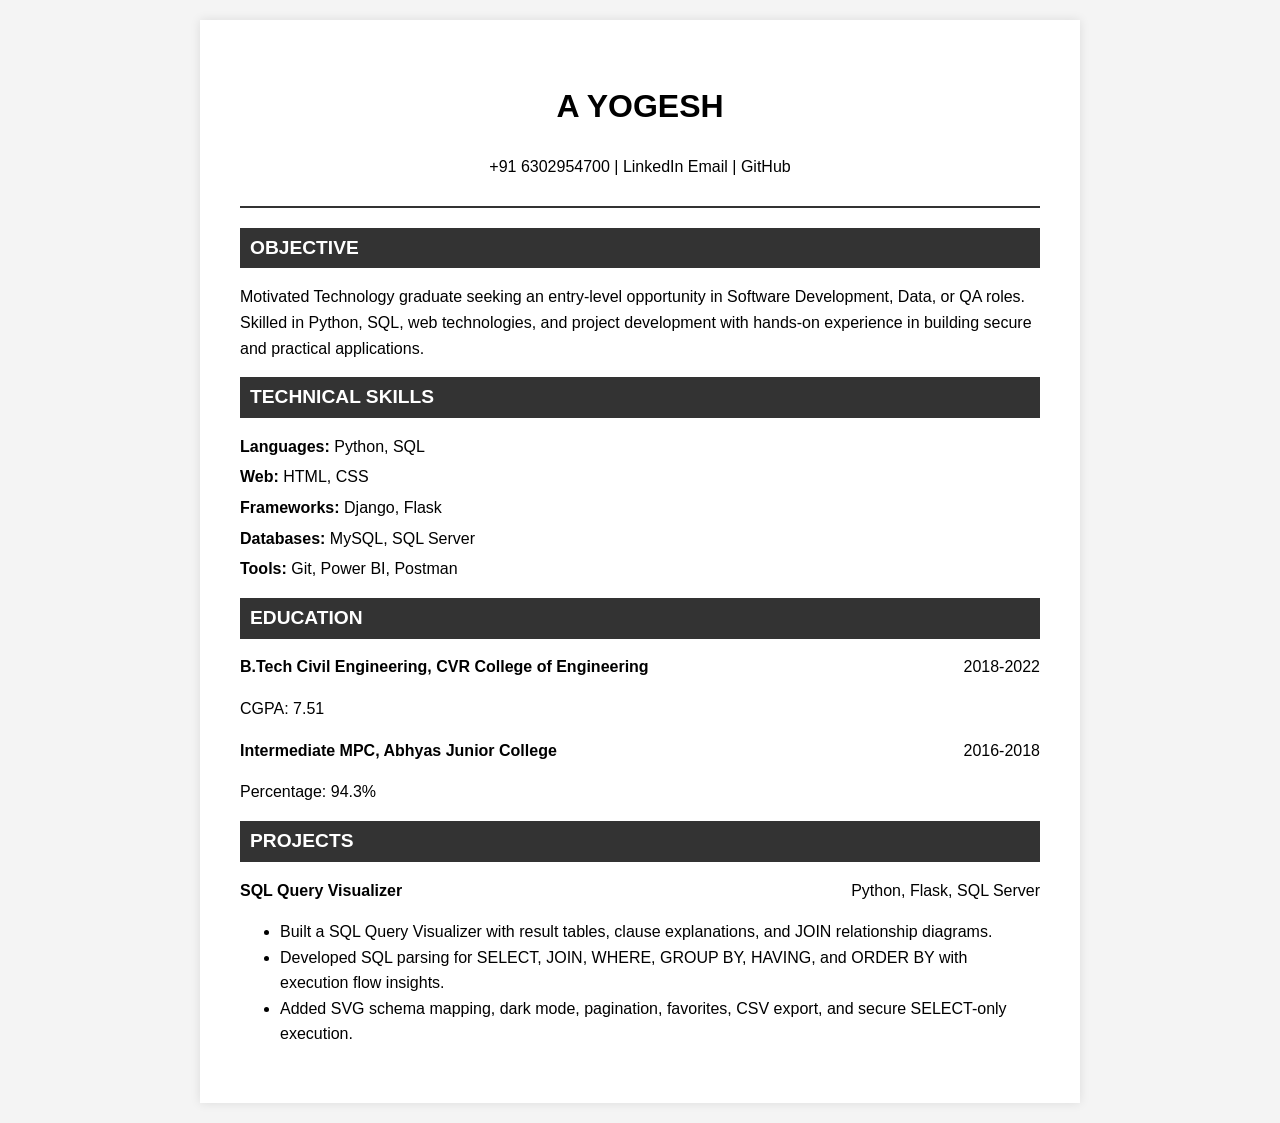
<file: index.html>
<!DOCTYPE html>
<html lang="en">
<head>
    <meta charset="UTF-8">
    <meta name="viewport" content="width=device-width, initial-scale=1.0">
    <title>A Yogesh - Resume</title>
    <link rel="stylesheet" href="style.css">
</head>
<body>
    <div class="resume-container">
        <header>
            <h1>A YOGESH</h1>
            <p>+91 6302954700 | LinkedIn Email | GitHub</p>
        </header>

        <section>
            <h2>OBJECTIVE</h2>
            <p>Motivated Technology graduate seeking an entry-level opportunity in Software Development, Data, or QA roles. Skilled in Python, SQL, web technologies, and project development with hands-on experience in building secure and practical applications.</p>
        </section>

        <section>
            <h2>TECHNICAL SKILLS</h2>
            <ul class="skills">
                <li><strong>Languages:</strong> Python, SQL</li>
                <li><strong>Web:</strong> HTML, CSS</li>
                <li><strong>Frameworks:</strong> Django, Flask</li>
                <li><strong>Databases:</strong> MySQL, SQL Server</li>
                <li><strong>Tools:</strong> Git, Power BI, Postman</li>
            </ul>
        </section>

        <section>
            <h2>EDUCATION</h2>
            <div class="item">
                <div class="row">
                    <span class="bold">B.Tech Civil Engineering, CVR College of Engineering</span>
                    <span>2018-2022</span>
                </div>
                <p>CGPA: 7.51</p>
            </div>
            <div class="item">
                <div class="row">
                    <span class="bold">Intermediate MPC, Abhyas Junior College</span>
                    <span>2016-2018</span>
                </div>
                <p>Percentage: 94.3%</p>
            </div>
        </section>

        <section>
            <h2>PROJECTS</h2>
            <div class="item">
                <div class="row">
                    <span class="bold">SQL Query Visualizer</span>
                    <span>Python, Flask, SQL Server</span>
                </div>
                <ul>
                    <li>Built a SQL Query Visualizer with result tables, clause explanations, and JOIN relationship diagrams.</li>
                    <li>Developed SQL parsing for SELECT, JOIN, WHERE, GROUP BY, HAVING, and ORDER BY with execution flow insights.</li>
                    <li>Added SVG schema mapping, dark mode, pagination, favorites, CSV export, and secure SELECT-only execution.</li>
                </ul>
            </div>
        </section>
    </div>
</body>
</html>
</file>
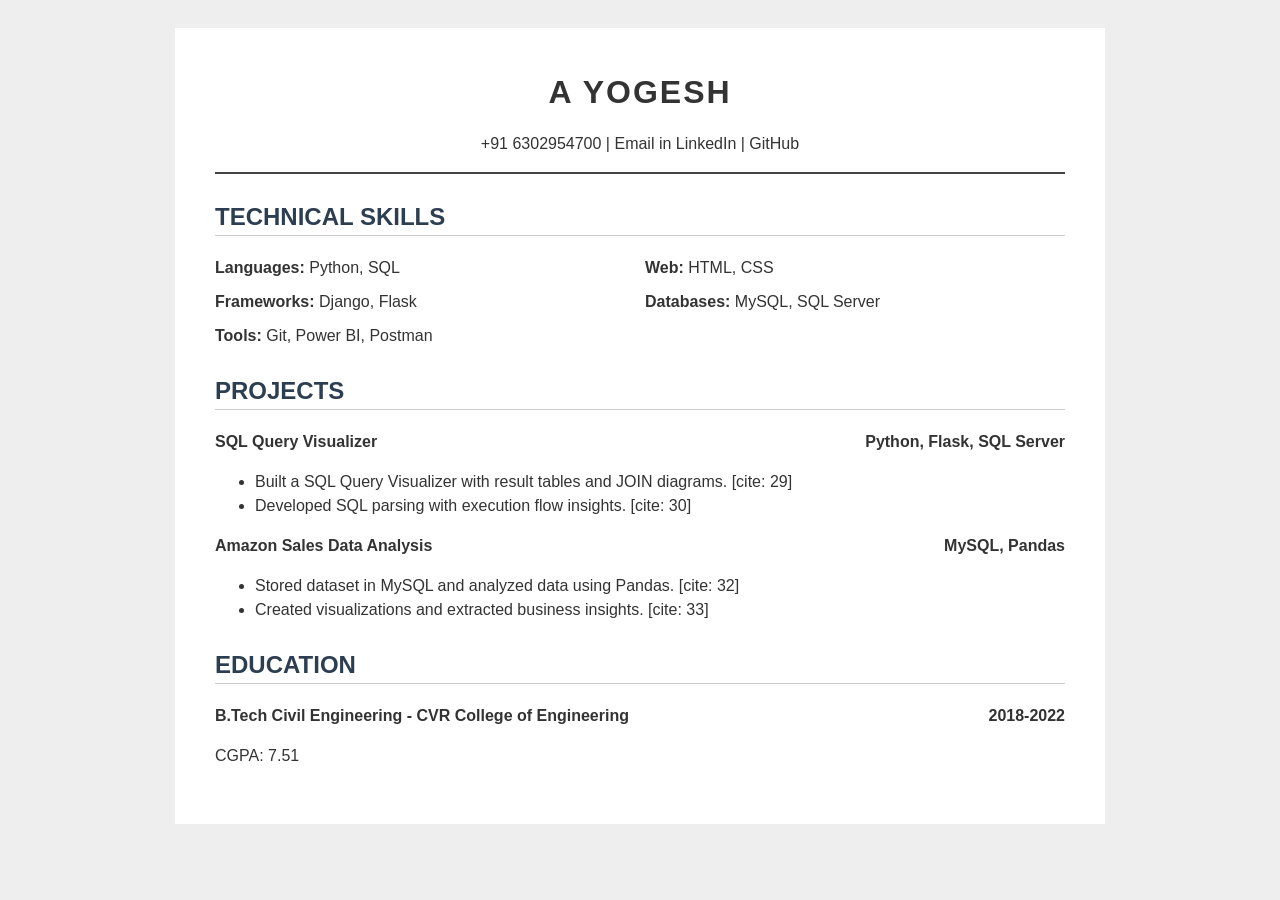
<file: resume.html>
<!DOCTYPE html>
<html lang="en">
<head>
    <meta charset="UTF-8">
    <style>
        body { font-family: 'Segoe UI', Tahoma, sans-serif; line-height: 1.5; color: #333; padding: 20px; background: #eee; }
        .resume { max-width: 850px; margin: auto; background: white; padding: 40px; }
        header { text-align: center; border-bottom: 2px solid #444; margin-bottom: 20px; }
        h1 { margin: 0; letter-spacing: 2px; }
        h2 { border-bottom: 1px solid #ccc; margin-top: 25px; color: #2c3e50; }
        .item { margin-bottom: 15px; }
        .flex-row { display: flex; justify-content: space-between; font-weight: bold; }
        .skills-list { display: grid; grid-template-columns: 1fr 1fr; gap: 10px; list-style: none; padding: 0; }
    </style>
</head>
<body>
    <div class="resume">
        <header>
            <h1>A YOGESH</h1>
            <p>+91 6302954700 | Email in LinkedIn | GitHub</p>
        </header>

        <h2>TECHNICAL SKILLS</h2>
        <ul class="skills-list">
            <li><strong>Languages:</strong> Python, SQL</li>
            <li><strong>Web:</strong> HTML, CSS</li>
            <li><strong>Frameworks:</strong> Django, Flask</li>
            <li><strong>Databases:</strong> MySQL, SQL Server</li>
            <li><strong>Tools:</strong> Git, Power BI, Postman</li>
        </ul>

        <h2>PROJECTS</h2>
        <div class="item">
            <div class="flex-row">
                <span>SQL Query Visualizer</span>
                <span>Python, Flask, SQL Server</span>
            </div>
            <ul>
                <li>Built a SQL Query Visualizer with result tables and JOIN diagrams. [cite: 29]</li>
                <li>Developed SQL parsing with execution flow insights. [cite: 30]</li>
            </ul>
        </div>

        <div class="item">
            <div class="flex-row">
                <span>Amazon Sales Data Analysis</span>
                <span>MySQL, Pandas</span>
            </div>
            <ul>
                <li>Stored dataset in MySQL and analyzed data using Pandas. [cite: 32]</li>
                <li>Created visualizations and extracted business insights. [cite: 33]</li>
            </ul>
        </div>

        <h2>EDUCATION</h2>
        <div class="item">
            <div class="flex-row">
                <span>B.Tech Civil Engineering - CVR College of Engineering</span>
                <span>2018-2022</span>
            </div>
            <p>CGPA: 7.51</p>
        </div>
    </div>
</body>
</html>
</file>
<file: style.css>
body {
    font-family: Arial, sans-serif;
    line-height: 1.6;
    background-color: #f4f4f4;
    margin: 0;
    padding: 20px;
}
.resume-container {
    max-width: 800px;
    background: white;
    margin: auto;
    padding: 40px;
    box-shadow: 0 0 10px rgba(0,0,0,0.1);
}
header {
    text-align: center;
    border-bottom: 2px solid #333;
    padding-bottom: 10px;
    margin-bottom: 20px;
}
h2 {
    background: #333;
    color: #fff;
    padding: 5px 10px;
    font-size: 1.2rem;
}
.row {
    display: flex;
    justify-content: space-between;
    margin-top: 10px;
}
.bold { font-weight: bold; }
.skills { list-style: none; padding: 0; }
.skills li { margin-bottom: 5px; }
</file>
